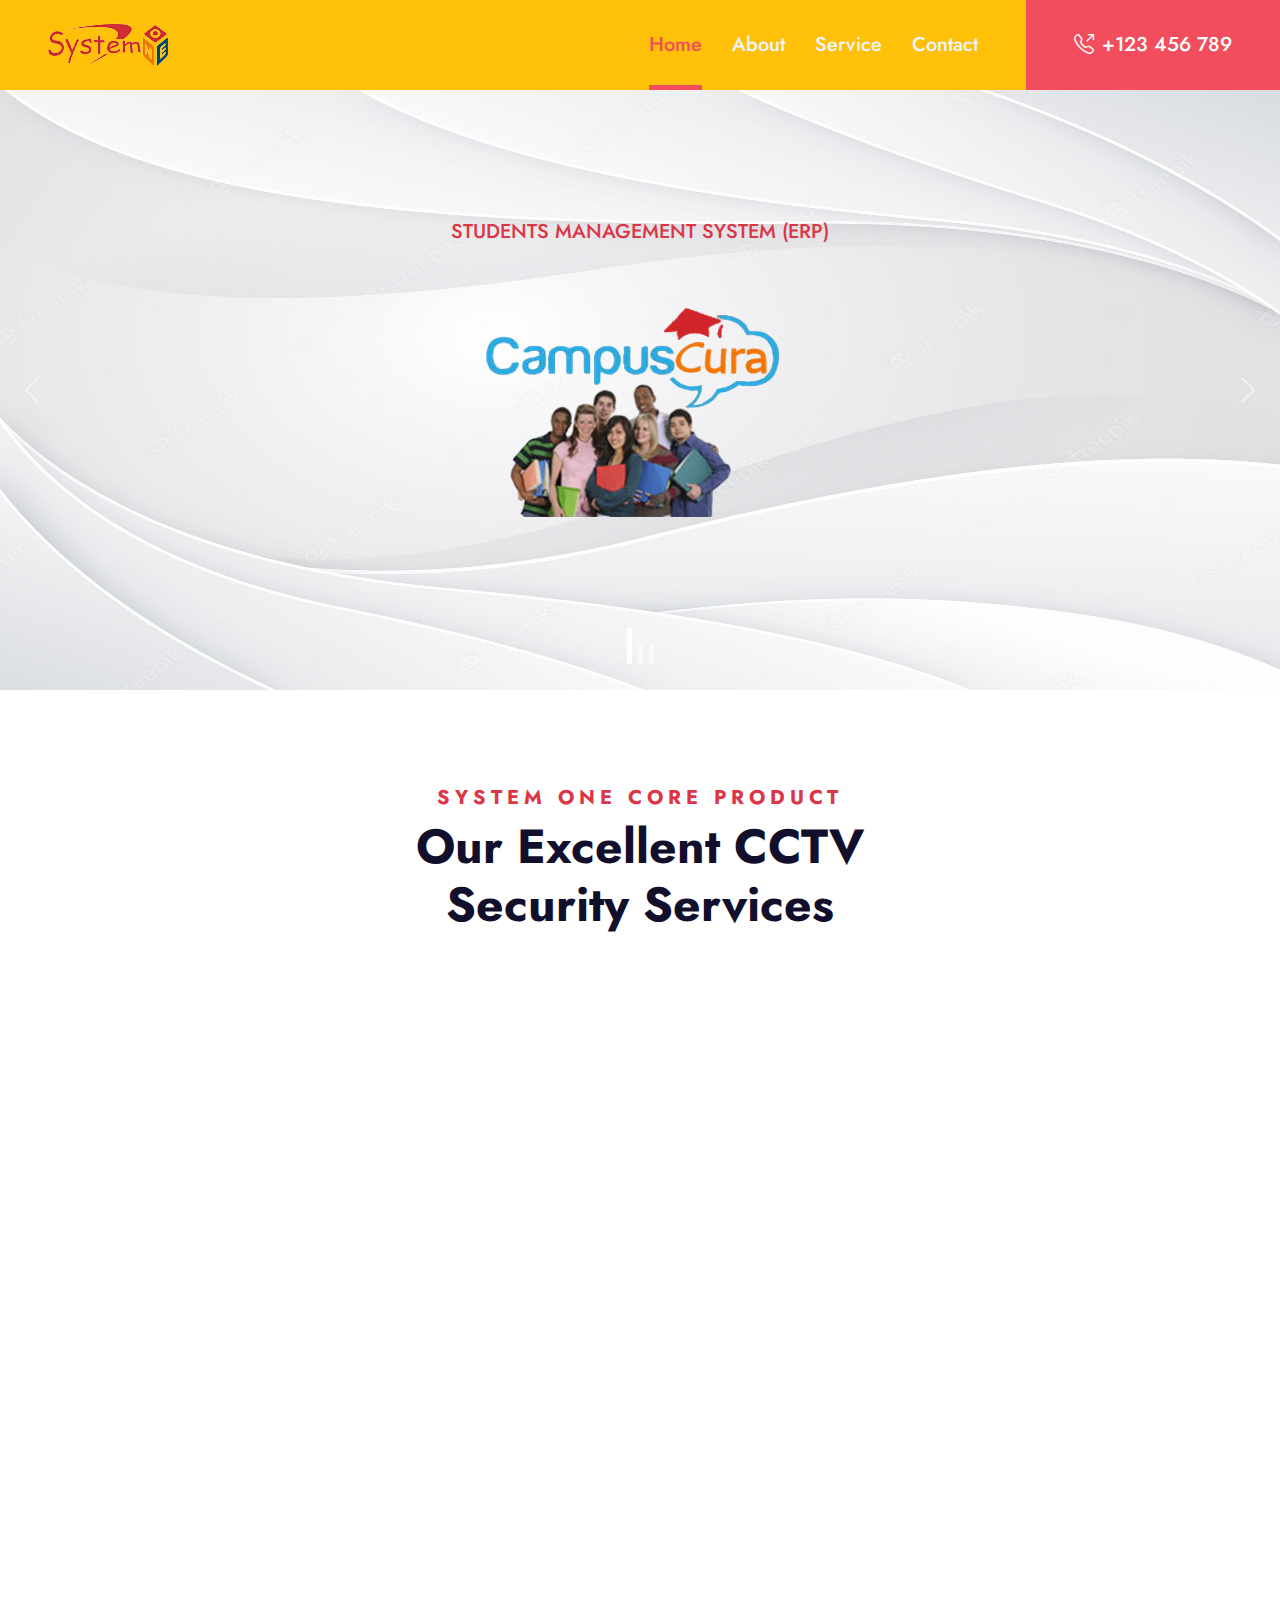
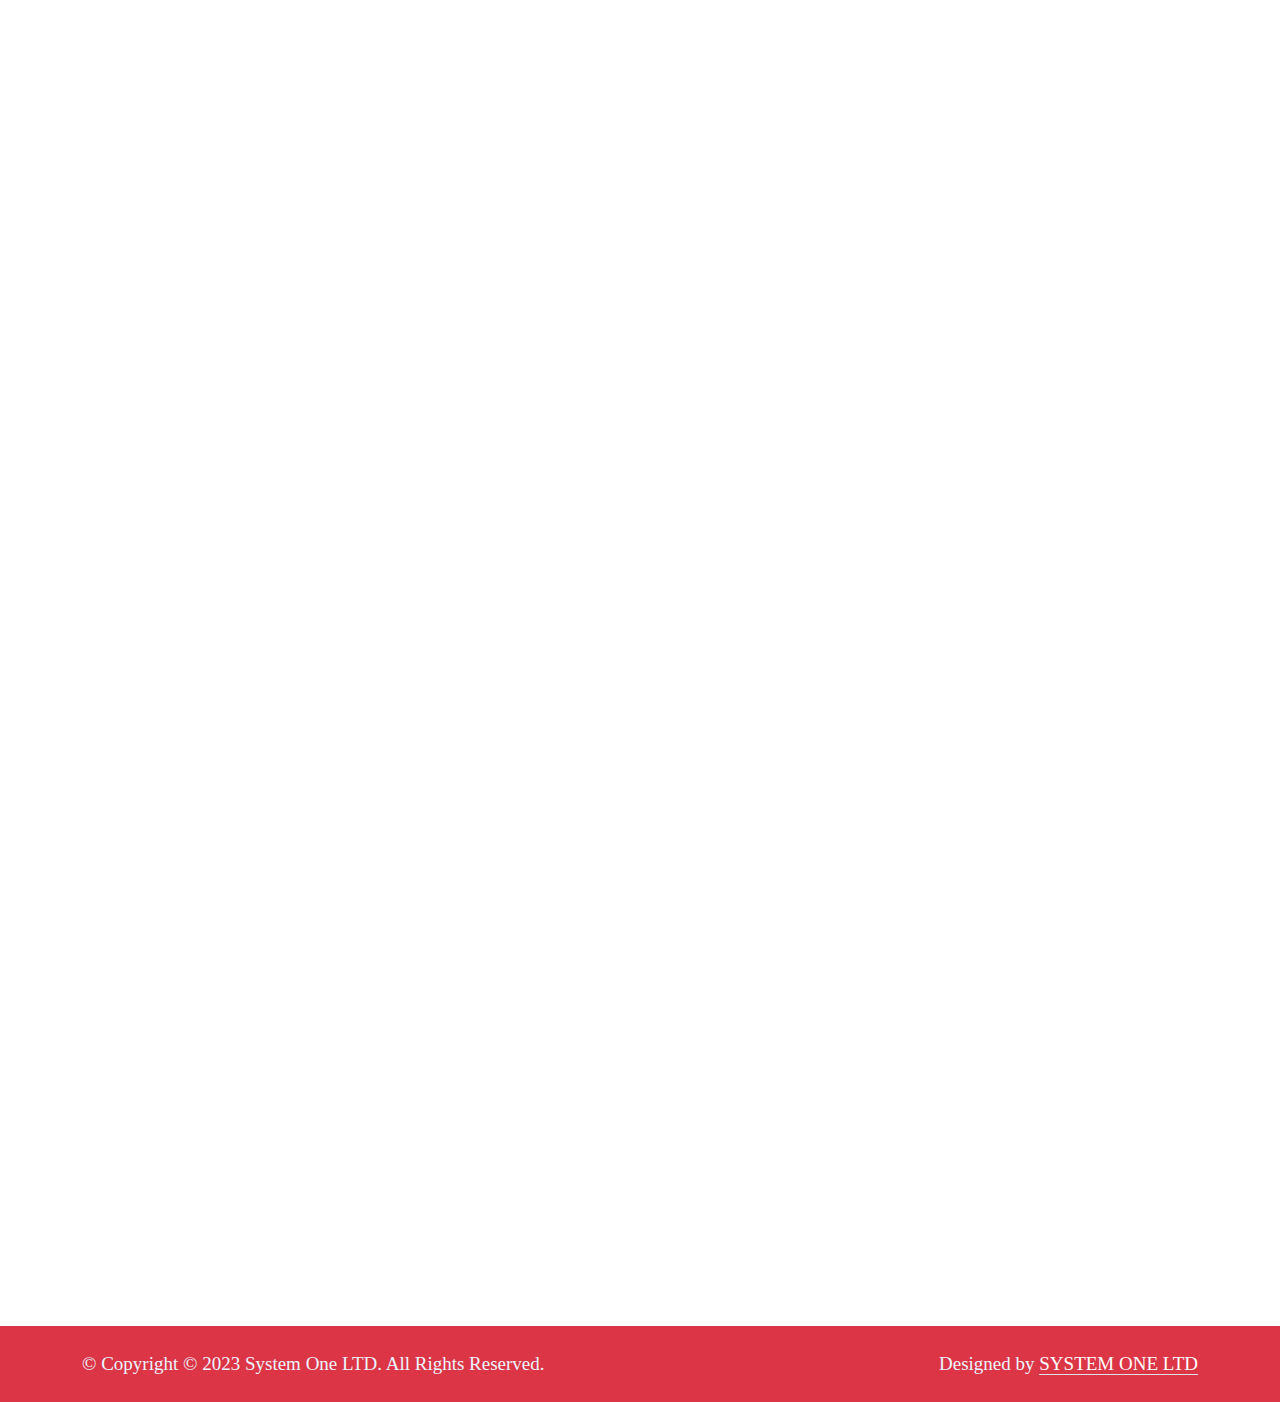
<file: index.html>
<!DOCTYPE html>
<html lang="en">

<head>
    <meta charset="utf-8">
    <title>systemoneltd</title>
    <meta content="width=device-width, initial-scale=1.0" name="viewport">
    <meta content="Free HTML Templates" name="keywords">
    <meta content="Free HTML Templates" name="description">

    <!-- Favicon -->
    <link href="img/favicon.ico" rel="icon">

    <!-- Google Web Fonts -->
    <link rel="preconnect" href="https://fonts.gstatic.com">
    <link href="https://fonts.googleapis.com/css2?family=Jost:wght@500;600;700&family=Open+Sans:wght@400;600&display=swap" rel="stylesheet">

    <!-- Icon Font Stylesheet -->
    <link href="https://cdnjs.cloudflare.com/ajax/libs/font-awesome/5.10.0/css/all.min.css" rel="stylesheet">
    <link href="https://cdn.jsdelivr.net/npm/bootstrap-icons@1.4.1/font/bootstrap-icons.css" rel="stylesheet">
    <link href="lib/flaticon/font/flaticon.css" rel="stylesheet">
    <!--animated borde-->
    <link href="https://fonts.googleapis.com/css2?family=Cinzel&display=swap" rel="stylesheet">

    <!-- Libraries Stylesheet -->
    <link href="lib/owlcarousel/assets/owl.carousel.min.css" rel="stylesheet">
    <link href="lib/animate/animate.min.css" rel="stylesheet">

    <!-- Customized Bootstrap Stylesheet -->
    <link href="css/bootstrap.min.css" rel="stylesheet">

    <!-- Template Stylesheet -->
    <link href="css/style.css" rel="stylesheet">
    <!----google font-->
    <link rel="preconnect" href="https://fonts.googleapis.com">
</head>

<body>
    <!-- Navbar Start -->
    <nav class="navbar navbar-expand-lg bg-warning navbar-light shadow-sm py-1 py-lg-0 px-3 px-lg-0">
        <a href="index.html" class="navbar-brand ms-lg-5">
            <img src="imgnew/ourlogopreview.png" alt="" class="img-fluid">
        </a>
        <button class="navbar-toggler" type="button" data-bs-toggle="collapse" data-bs-target="#navbarCollapse">
            <span class="navbar-toggler-icon"></span>
        </button>
        <div class="collapse navbar-collapse" id="navbarCollapse">
            <div class="navbar-nav ms-auto py-0">
                <a href="index.html" class="nav-item nav-link active">Home</a>
                <a href="about.html" class="nav-item nav-link">About</a>
                <a href="index.html" class="nav-item nav-link">Service</a>
               
                <a href="index.html" class="nav-item nav-link">Contact</a>
                <a href="tel:+123456789" class="nav-item nav-link nav-contact bg-secondary text-white px-5 ms-lg-5"><i class="bi bi-telephone-outbound me-2"></i>+123 456 789</a>
            </div>
        </div>
    </nav>
    <!-- Navbar End -->


    <!-- Carousel Start -->

    <div class="container-fluid p-0 mb-5">
        <div id="header-carousel" class="carousel slide carousel-fade" data-bs-ride="carousel">
            <div class="carousel-indicators">
                <button type="button" data-bs-target="#header-carousel" data-bs-slide-to="0" class="active" aria-current="true" aria-label="Slide 1"></button>
                <button type="button" data-bs-target="#header-carousel" data-bs-slide-to="1" aria-label="Slide 2"></button>
                <button type="button" data-bs-target="#header-carousel" data-bs-slide-to="2" aria-label="Slide 3"></button>
            </div>
            <div class="carousel-inner">
                <div class="carousel-item active">
                    <img class="w-100" src="imgnew/paper-style-white.jpg" width=800px, height="600" alt="Image">
                    <div class="carousel-caption d-flex flex-column align-items-center justify-content-center">
                        <div class=" p-5" style="max-width: 900px;">
                            <h5 class="text-danger pb-4  text-uppercase animated zoomIn">Students Management System (ERP)</h5>
                            <img src="imgnew/campuscuraorgn-PhotoRoom.png.png " class="img-fluid animated zoomIn">
                        </div>
                    </div>
                </div>
                <div class="carousel-item">
                    <img class="w-100" src="imgnew/lib1.jpg" width=800px, height="600" alt="Image">
                    <div class="carousel-caption d-flex flex-column align-items-center justify-content-center">
                        <div class="p-5" style="max-width: 900px;">
                            <h4>LIBRARY MANAGEMENT</h4>
                            <h5 class="display-1 text-white mb-md-4 animated zoomIn">WE GUARANTEED ULTIMATE SECURITY TO YOUR BOOKS</h5>

                        </div>
                    </div>
                </div>
                <div class="carousel-item">
                    <img class="w-100" src="imgnew/biometric-time-attendance.png" width=800px, height="600" alt="Image">
                    <div class="carousel-caption d-flex flex-column align-items-center justify-content-center">
                        <div class="p-3" style="max-width: 900px;">
                            <h5 class="text-danger text-uppercase animated bounceInDown">TIME-ATTANDANCE SYSTEM</h5>
                            <h1 class="display-0 text-danger mb-md-4 animated zoomIn">Track And Record The Checking in and Out Of The Institution</h1>

                        </div>
                    </div>
                </div>
            </div>
            <button class="carousel-control-prev" type="button" data-bs-target="#header-carousel" data-bs-slide="prev">
                <span class="carousel-control-prev-icon" aria-hidden="true"></span>
                <span class="visually-hidden">Previous</span>
            </button>
            <button class="carousel-control-next" type="button" data-bs-target="#header-carousel" data-bs-slide="next">
                <span class="carousel-control-next-icon" aria-hidden="true"></span>
                <span class="visually-hidden">Next</span>
            </button>
        </div>
    </div>
    <!-- Carousel End -->


    <!-- About Start -->

    <!-- About End -->


    <!-- system one products -->
    <div class="container-fluid py-5 wow fadeInUp" data-wow-delay="0.1s">
        <div class="container">
            <div class="text-center mx-auto mb-5" style="max-width: 600px;">
                <h5 class="text-danger fw-bold text-uppercase" style="letter-spacing: 5px;">System one Core Product</h5>
                <h1 class="display-5 mb-0">Our Excellent CCTV Security Services</h1>
            </div>
            <div class="row g-5">
                <div class="col-lg-4 col-md-6 wow zoomIn" data-wow-delay="0.3s">
                    <div class="service-item bg-light w-100 ">
                        <div class="position-relative text-center text-danger p-0">
                            <img class="img-fluid rounded-top w-100" src="imgnew/products/product5.jpg ">
                            <h5 class=" text-danger m-3">CAMPUS ACCESS CONTROL SYSTEM</h5>
                            <p>Access control systems facilitates automated approval for authorized personnel entering the Institution without the need for a security officer.</p>
                            <a href="">Read More<i class="bi bi-arrow-right ms-2"></i></a>
                        </div>
                    </div>
                </div>
                <div class="col-lg-4 col-md-6 wow zoomIn" data-wow-delay="0.6s">
                    <div class="service-item bg-light w-100 ">
                        <div class="position-relative text-center text-danger p-0">
                            <img class="img-fluid rounded-top w-100" src="imgnew/products/library.jpg">
                            <h5 class=" text-danger m-3">LIBRARY RADER</h5>
                            <p>Library Rader combines security with more efficient tracking of materials throuht the library,including easier and faster charge and discharge inventoring and material handling</p>
                            <a href="">Read More<i class="bi bi-arrow-right ms-2"></i></a>
                        </div>
                    </div>
                </div>
                <div class="col-lg-4 col-md-6 wow zoomIn" data-wow-delay="0.6s">
                    <div class="service-item bg-light w-100 h-100">
                        <div class="position-relative text-center text-danger p-0">
                            <img class="img-fluid rounded-top w-100" src="imgnew/products/realtimeatt.png" class="mb-0">
                            <h5 class=" text-danger m-3">LIBRARY RADER</h5>
                            <p>Library Rader combines security with more efficient tracking of materials throuht the library,including easier and faster charge and discharge inventoring and material handling</p>
                            <a href="">Read More<i class="bi bi-arrow-right ms-2"></i></a>
                        </div>
                    </div>
                </div>

            </div>
        </div>
    </div>
    <!-- system one products End -->

    <!-- campany overview -->
    <div class="container-fluid bg-offer my-5 py-3 wow zoomIn" data-wow-delay="0.1s">
        <div class="container py-3">
            <div class="row gx-5 justify-content-center">
                <div class="col-lg-7 text-center">
                    <div class="text-center mx-auto mb-4" style="max-width: 600px;">
                        <h4 class="display-5 text-white">SYSTEM ONE CAMPANY OVERVIEW</h4>
                    </div>
                    <p class="text-light mb-4">Our strategic business model is a combination of onshore and offshore software development to deliver best in-class services to our clients.</p>
                    <a href="" class="btn btn-secondary py-md-2 px-md-5">Read More</a>
                </div>
            </div>
        </div>
    </div>
    <!-- campany overview  End -->


    <!-- Team Start -->

    <!-- Team End -->


    <!-- SYSTEM ONE SERVICES -->
    <div class="container-fluid py-5 wow fadeInUp" data-wow-delay="0.1s">
        <div class="container">
            <div class="text-center mx-auto mb-5" style="max-width: 600px;">
                <h1 class="display-5 text-primary text-uppercase" style="letter-spacing: 5px;">SYSTEM ONE SERVICES</h1>
                <h5 class="text-secondary mb-0">Some Of Our Services</h5>
            </div>
            <div class="owl-carousel testimonial-carousel">
                <div class="text-center pt-5">
                    <img class="img-fluid w-100 mx-auto" src="imgnew/services/cloud_network.jpg">
                    <div class="testimonial-text bg-white rounded p-4 mt-n5 ">
                        <p class="mt-5 ">Cloud Computing</p>
                    </div>
                </div>
                <div class="text-center pt-5">
                    <img class="img-fluid  mx-auto" src="imgnew/services/Switch-cables.jpg" width="627px" height="288px">
                    <div class="testimonial-text bg-white rounded p-4 mt-n5 ">
                        <p class="mt-5 ">Cabling & Networking</p>
                    </div>
                </div>
                <div class="text-center pt-5">
                    <img class="img-fluid  mx-auto" src="imgnew/services/global-network-connectiworld-map-point-removebg-preview.png">
                    <div class="testimonial-text bg-white rounded p-4 mt-n5 ">
                        <p class="mt-5 ">Global Services</p>
                    </div>
                </div>
                <div class="text-center pt-5">
                    <img class="img-fluid  mx-auto" src="imgnew/services/service4.jpg" width="627px" height="288px">
                    <div class="testimonial-text bg-white rounded p-4 mt-n5 ">
                        <p class="mt-5 ">Cloud Computing</p>
                    </div>
                </div>
            </div>
        </div>
    </div>
    <!-- SYSTEM ONE SERVICES -->


    <!-- Blog Start -->

    <!-- Blog End -->


    <!-- Footer Start -->
    <div class="container-fluid bg-success text-light mt-5 py-5 wow fadeInUp " data-wow-delay="0.1s ">
        <div class="container text-center pt-5 ">
            <h3 class="text-light mb-4 ">Follow Us</h3>
            <div class="d-flex align-items-center justify-content-center ">
                <a class="btn btn-lg btn-danger btn-lg-square rounded me-2 " href="https://twitter.com/system0ne " target="_blank "><i class="fab fa-twitter fw-normal "></i></a>
                <a class="btn btn-lg btn-danger btn-lg-square rounded me-2 " href="https://www.facebook.com/systemoneltd/ " target="_blank "><i class="fab fa-facebook-f fw-normal "></i></a>
                <a class="btn btn-lg btn-danger btn-lg-square rounded me-2 " href="http://www.youtube.com " target="_blank "><i class="fab fa-youtube fw-normal "></i></a>
                <a class="btn btn-lg btn-danger btn-lg-square rounded " href="https://www.instagram.com/libraryrfid/ " target="_blank "><i class="fab fa-instagram fw-normal "></i></a>
            </div>
        </div>
    </div>
    <div class="container-fluid bg-primary bg-danger text-light py-4 ">
        <div class="container ">
            <div class="row g-5 ">
                <div class="col-md-6 text-center text-md-start ">
                    <p class="mb-md-0">&copy;
                        <a class="text-white border-bottom " href="# "></a>Copyright © 2023 System One LTD. All Rights Reserved.</p>
                </div>
                <div class="col-md-6 text-center text-md-end ">
                    <p class="mb-0 ">Designed by <a class="text-white border-bottom " href="index.html ">SYSTEM ONE LTD</a></p>
                </div>
            </div>
        </div>
    </div>
    <!-- Footer End -->


    <!-- Back to Top -->
    <a href="# " class="btn btn-lg btn-secondary btn-lg-square rounded back-to-top "><i class="bi bi-arrow-up "></i></a>


    <!-- JavaScript Libraries -->
    <script src="https://code.jquery.com/jquery-3.4.1.min.js "></script>
    <script src="https://cdn.jsdelivr.net/npm/bootstrap@5.0.0/dist/js/bootstrap.bundle.min.js "></script>
    <script src="lib/wow/wow.min.js "></script>
    <script src="lib/easing/easing.min.js "></script>
    <script src="lib/waypoints/waypoints.min.js "></script>
    <script src="lib/owlcarousel/owl.carousel.min.js "></script>

    <!-- Template Javascript -->
    <script src="js/main.js "></script>
</body>

</html>
</file>
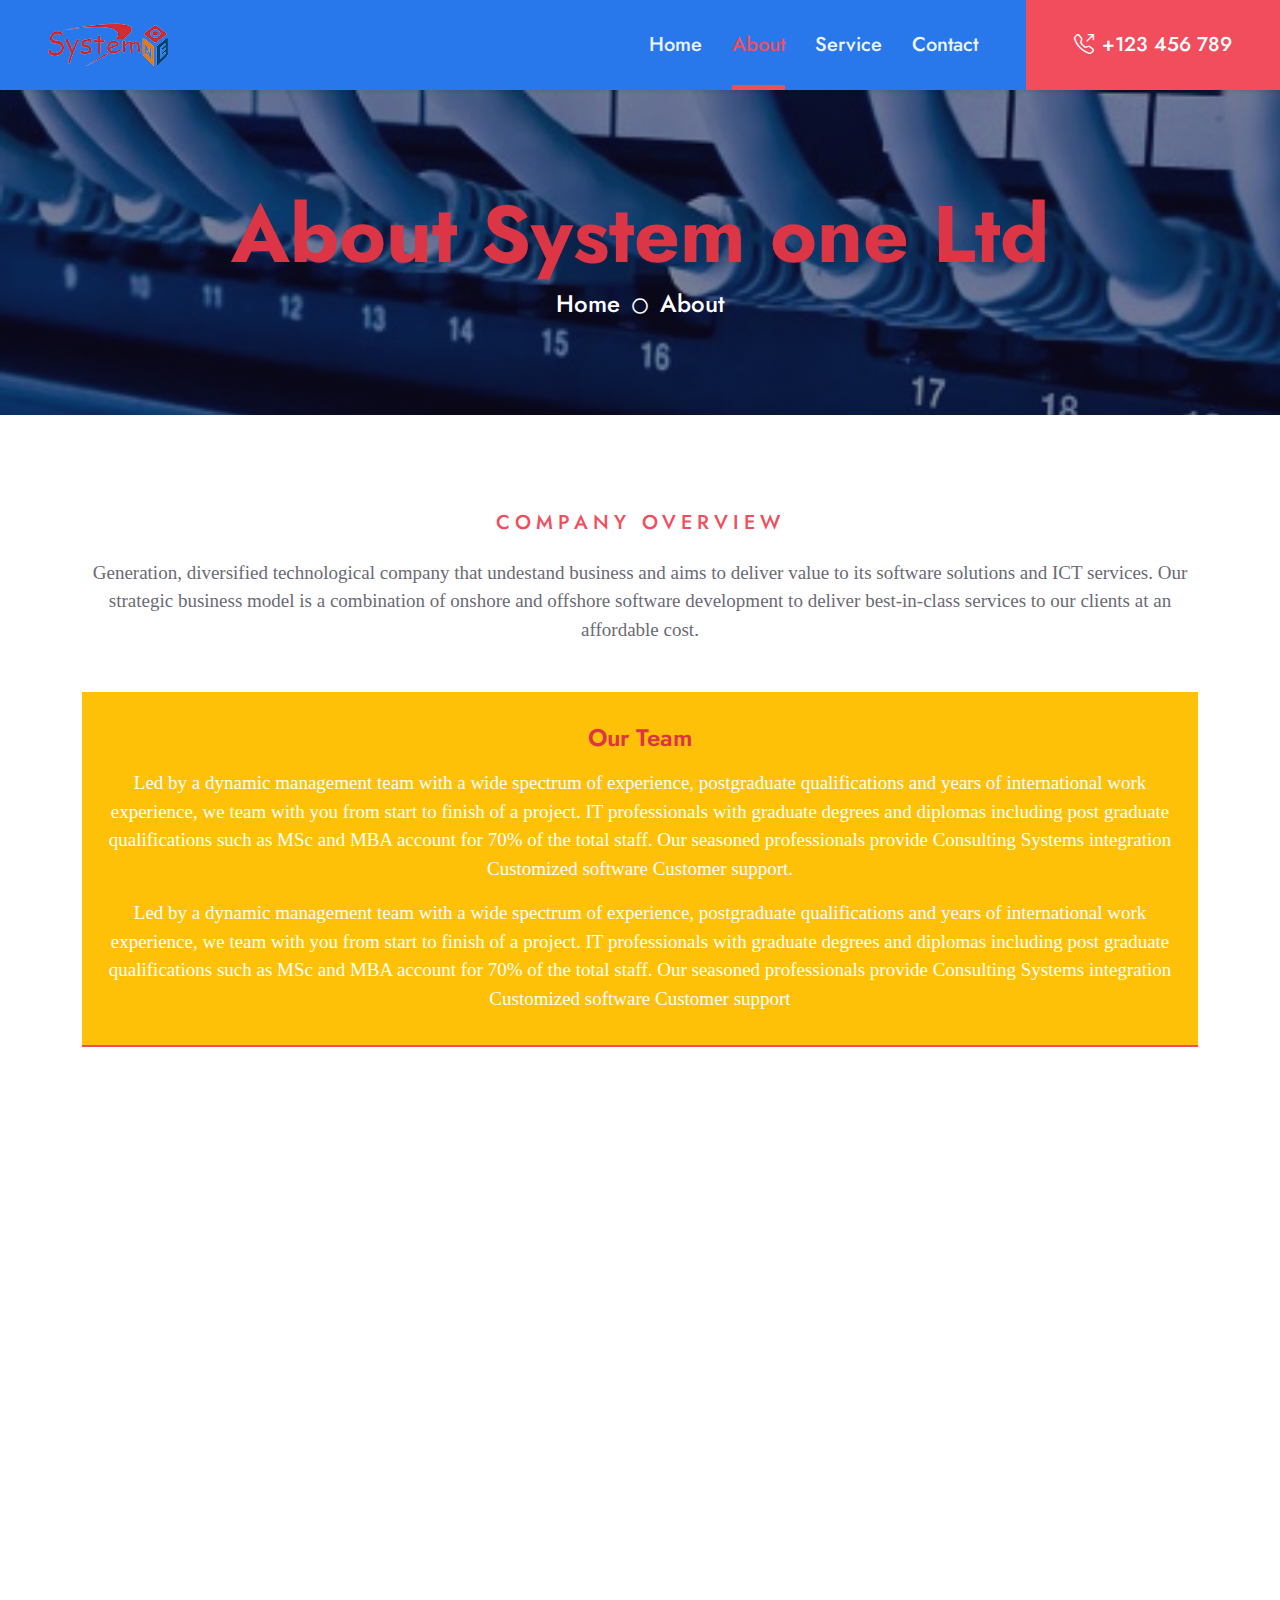
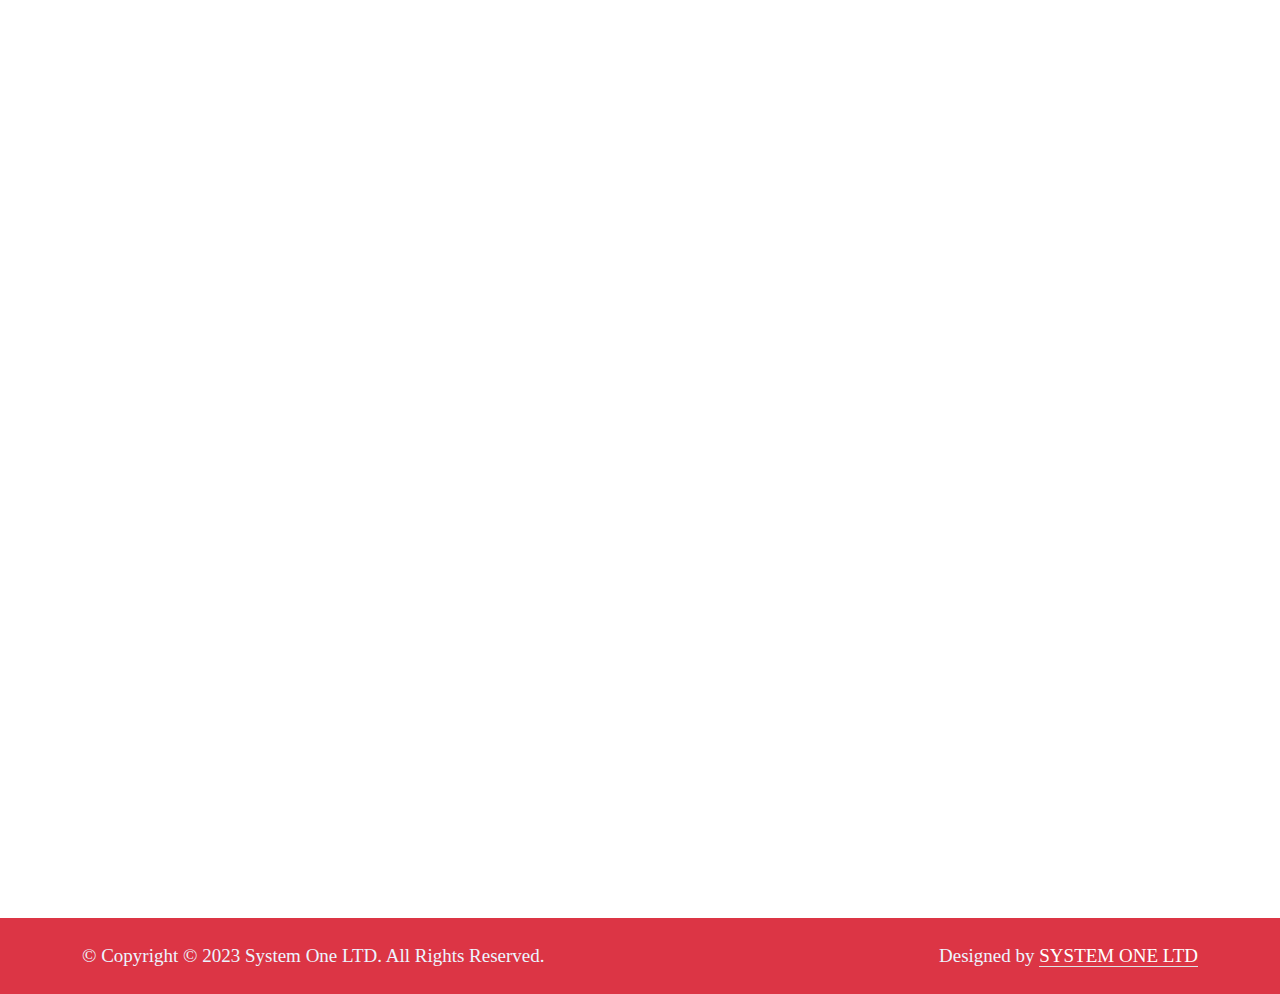
<file: about.html>
<!DOCTYPE html>
<html lang="en">

<head>
    <meta charset="utf-8">
    <title>systemoneltd</title>
    <meta content="width=device-width, initial-scale=1.0" name="viewport">
    <meta content="Free HTML Templates" name="keywords">
    <meta content="Free HTML Templates" name="description">

    <!-- Favicon -->
    <link href="img/favicon.ico" rel="icon">

    <!-- Google Web Fonts -->
    <link rel="preconnect" href="https://fonts.gstatic.com">
    <link href="https://fonts.googleapis.com/css2?family=Jost:wght@500;600;700&family=Open+Sans:wght@400;600&display=swap" rel="stylesheet">

    <!-- Icon Font Stylesheet -->
    <link href="https://cdnjs.cloudflare.com/ajax/libs/font-awesome/5.10.0/css/all.min.css" rel="stylesheet">
    <link href="https://cdn.jsdelivr.net/npm/bootstrap-icons@1.4.1/font/bootstrap-icons.css" rel="stylesheet">
    <link href="lib/flaticon/font/flaticon.css" rel="stylesheet">

    <!-- Libraries Stylesheet -->
    <link href="lib/owlcarousel/assets/owl.carousel.min.css" rel="stylesheet">
    <link href="lib/animate/animate.min.css" rel="stylesheet">

    <!-- Customized Bootstrap Stylesheet -->
    <link href="css/bootstrap.min.css" rel="stylesheet">

    <!-- Template Stylesheet -->
    <link href="css/style.css" rel="stylesheet">
</head>

<body>
    <!-- Navbar Start -->
    <nav class="navbar navbar-expand-lg bg-primary navbar-light shadow-sm py-3 py-lg-0 px-3 px-lg-0">
        <a href="index.html" class="navbar-brand ms-lg-5">
            <img src="imgnew/ourlogopreview.png" alt="" class="img-fluid">
        </a>
        <button class="navbar-toggler" type="button" data-bs-toggle="collapse" data-bs-target="#navbarCollapse">
            <span class="navbar-toggler-icon"></span>
        </button>
        <div class="collapse navbar-collapse" id="navbarCollapse">
            <div class="navbar-nav ms-auto py-0">
                <a href="index.html" class="nav-item nav-link">Home</a>
                <a href="about.html" class="nav-item nav-link active">About</a>
                <a href="service.html" class="nav-item nav-link">Service</a>
                <a href="contact.html" class="nav-item nav-link">Contact</a>
                <a href="tel:+123456789" class="nav-item nav-link nav-contact bg-secondary text-white px-5 ms-lg-5"><i class="bi bi-telephone-outbound me-2"></i>+123 456 789</a>
            </div>
        </div>
    </nav>
    <!-- Navbar End -->


    <!-- Hero Start -->
    <div class="container-fluid bg-primary p-5 hero-header mb-5">
        <div class="row py-5">
            <div class="col-12 text-center">
                <h1 class="display-1 text-danger animated zoomIn">About System one Ltd</h1>
                <a href="" class="h4 text-white">Home</a>
                <i class="far fa-circle text-white px-2"></i>
                <a href="" class="h4 text-white">About</a>
            </div>
        </div>
    </div>
    <!-- Hero End -->


    <!-- About Start -->
    <div class="container-fluid text-center py-5 wow fadeInUp" data-wow-delay="0.1s">
        <div class="container">
            <div class="row gx-5">
                <div class="col-md">
                    <div class="mb-4">
                        <h5 class="text-secondary text-uppercase" style="letter-spacing: 5px;">Company Overview</h5>
                    </div>
                    <p class="mb-5">Generation, diversified technological company that undestand business and aims to deliver value to its software solutions and ICT services. Our strategic business model is a combination of onshore and offshore software development
                        to deliver best-in-class services to our clients at an affordable cost.</p>
                    <div class="row g-3">
                        <div class="col-md wow zoomIn" data-wow-delay="0.6s">
                            <div class="bg-warning text-white d-flex flex-column justify-content-center text-center border-bottom border-2 border-secondary  p-3">
                                <h4 class="text-danger m-3 ">Our Team</h4>
                                <p class="text-white ">Led by a dynamic management team with a wide spectrum of experience, postgraduate qualifications and years of international work experience, we team with you from start to finish of a project. IT professionals with graduate
                                    degrees and diplomas including post graduate qualifications such as MSc and MBA account for 70% of the total staff. Our seasoned professionals provide Consulting Systems integration Customized software Customer support.</p>
                                <p>Led by a dynamic management team with a wide spectrum of experience, postgraduate qualifications and years of international work experience, we team with you from start to finish of a project. IT professionals with graduate
                                    degrees and diplomas including post graduate qualifications such as MSc and MBA account for 70% of the total staff. Our seasoned professionals provide Consulting Systems integration Customized software Customer support</p>
                            </div>
                        </div>
                    </div>
                </div>
            </div>
        </div>
    </div>
    <!-- About End -->


    <!-- Team Start -->
    <div class="container-fluid py-5 wow fadeInUp " data-wow-delay="0.1s ">
        <div class="container ">
            <div class="text-center mx-auto mb-5 " style="max-width: 800px; ">
                <h5 class="text-danger fw-bold text-uppercase " style="letter-spacing: 5px; ">Meet Our Team</h5>
                <p class=" mb-0 ">Our project responsibilities include site-planning, configuring and installing equipment, cabling and networking, providing data/internet communication. A fully equipped electronic workshop staffed by qualified and factory trained technical
                    personnel, facilitates trouble-shooting, repair and modifications</p>
            </div>
            <div class="row g-5 ">
                <div class="col-lg-4 col-md-6 wow zoomIn " data-wow-delay="0.3s ">
                    <div class="team-item bg-light w-100 ">
                        <div class="position-relative text-center text-danger p-0 ">
                            <img class="img-fluid " src="imgnew/team/one.png ">
                            <h5 class=" text-danger pb-3 m-3 ">Operation Team</h5>
                        </div>
                    </div>
                </div>
                <div class="col-lg-4 col-md-6 wow zoomIn " data-wow-delay="0.6s ">
                    <div class="team-item bg-light w-100 " data-wow-delay="0.6s ">
                        <div class="position-relative text-center text-danger p-0 ">
                            <img class="img-fluid " src="imgnew/team/one.png ">
                            <h5 class=" text-danger pb-3 m-3 ">System Implementation Team</h5>
                        </div>
                    </div>
                </div>
                <div class="col-lg-4 col-md-6 wow zoomIn " data-wow-delay="0.6s ">
                    <div class="team-item w-100 ">
                        <div class="position-relative text-center text-danger p-0 ">
                            <img class="img-fluid " src="imgnew/team/one.png ">
                            <h5 class=" text-danger pb-3 m-3 ">Development Team</h5>
                        </div>
                    </div>
                </div>

            </div>
        </div>
    </div>
    <!-- Team End -->


    <!-- Footer Start -->
    <div class="container-fluid bg-dark text-light mt-3 py-2 wow fadeInUp " data-wow-delay="0.1s ">
        <div class="container pt-3 ">
            <div class="row g-5 ">
                <div class="col-md text-center ">
                    <div class="d-flex flex-column justify-content-start ">
                        <h2 class="text-light "> OUR VISION</h2>
                        <h4 class="text-light ">To be the Most Reliable, Affordable and Efficient ICT Solution Provider in the World</h4>
                        <h2 class="text-light mb-0 "> OUR CORE VALUES</h2>
                        <h4 class="text-light mb-0 ">For the successful accomplishment of our mission we adhere to a set of values that we promise to live up to, independent of our business objectives.That Includes:-</h4>
                        <p class=" page-fooer">Customer Satisfaction
                            <br>Responsive<br> Integrity & Honesty<br> Quality
                            <br> Exceeding Expectations<br> Results Oriented & Respect</p>
                        <h2 class="text-light "> OUR MISSION</h2>
                        <h4 class="text-light ">To provide the most effective, efficient and satisfactory pay on usage ICT Solution to the businesses around the World</h4>
                        <h2 class="text-light "> OUR MAIN GOAL</h2>
                        <p>Increase System Uptime & productivity</p>
                        <p>Decrease Cost</p>
                        <p>Enhance user satisfaction(mmobiliy)</p>
                        <p>Problem Resolution Service Level Agreement.</p>
                    </div>
                </div>
                <div class="container-fluid text-light mt-3 py-2 wow fadeInUp " data-wow-delay="0.1s ">
                    <div class="container text-center pt-5 ">
                        <h3 class="text-light mb-4 ">Follow Us</h3>
                        <div class="d-flex align-items-center justify-content-center ">
                            <a class="btn btn-lg btn-danger btn-lg-square rounded me-2 " href="https://twitter.com/system0ne " target="_blank "><i class="fab fa-twitter fw-normal "></i></a>
                            <a class="btn btn-lg btn-danger btn-lg-square rounded me-2 " href="https://www.facebook.com/systemoneltd/ " target="_blank "><i class="fab fa-facebook-f fw-normal "></i></a>
                            <a class="btn btn-lg btn-danger btn-lg-square rounded me-2 " href="http://www.youtube.com " target="_blank "><i class="fab fa-youtube fw-normal "></i></a>
                            <a class="btn btn-lg btn-danger btn-lg-square rounded " href="https://www.instagram.com/libraryrfid/ " target="_blank "><i class="fab fa-instagram fw-normal "></i></a>
                        </div>
                    </div>
                </div>

            </div>
        </div>
    </div>
    <div class="container-fluid bg-primary bg-danger text-light py-4 ">
        <div class="container ">
            <div class="row g-5 ">
                <div class="col-md-6 text-center text-md-start ">
                    <p class="mb-md-0 ">&copy;
                        <a class="text-white border-bottom " href="# "></a>Copyright © 2023 System One LTD. All Rights Reserved.</p>
                </div>
                <div class="col-md-6 text-center text-md-end ">
                    <p class="mb-0 ">Designed by <a class="text-white border-bottom " href="index.html ">SYSTEM ONE LTD</a></p>
                </div>
            </div>
        </div>
    </div>
    <!-- Footer End -->


    <!-- Back to Top -->
    <a href="# " class="btn btn-lg btn-secondary btn-lg-square rounded back-to-top "><i class="bi bi-arrow-up "></i></a>


    <!-- JavaScript Libraries -->
    <script src="https://code.jquery.com/jquery-3.4.1.min.js "></script>
    <script src="https://cdn.jsdelivr.net/npm/bootstrap@5.0.0/dist/js/bootstrap.bundle.min.js "></script>
    <script src="lib/wow/wow.min.js "></script>
    <script src="lib/easing/easing.min.js "></script>
    <script src="lib/waypoints/waypoints.min.js "></script>
    <script src="lib/owlcarousel/owl.carousel.min.js "></script>

    <!-- Template Javascript -->
    <script src="js/main.js "></script>
</body>

</html>
</file>
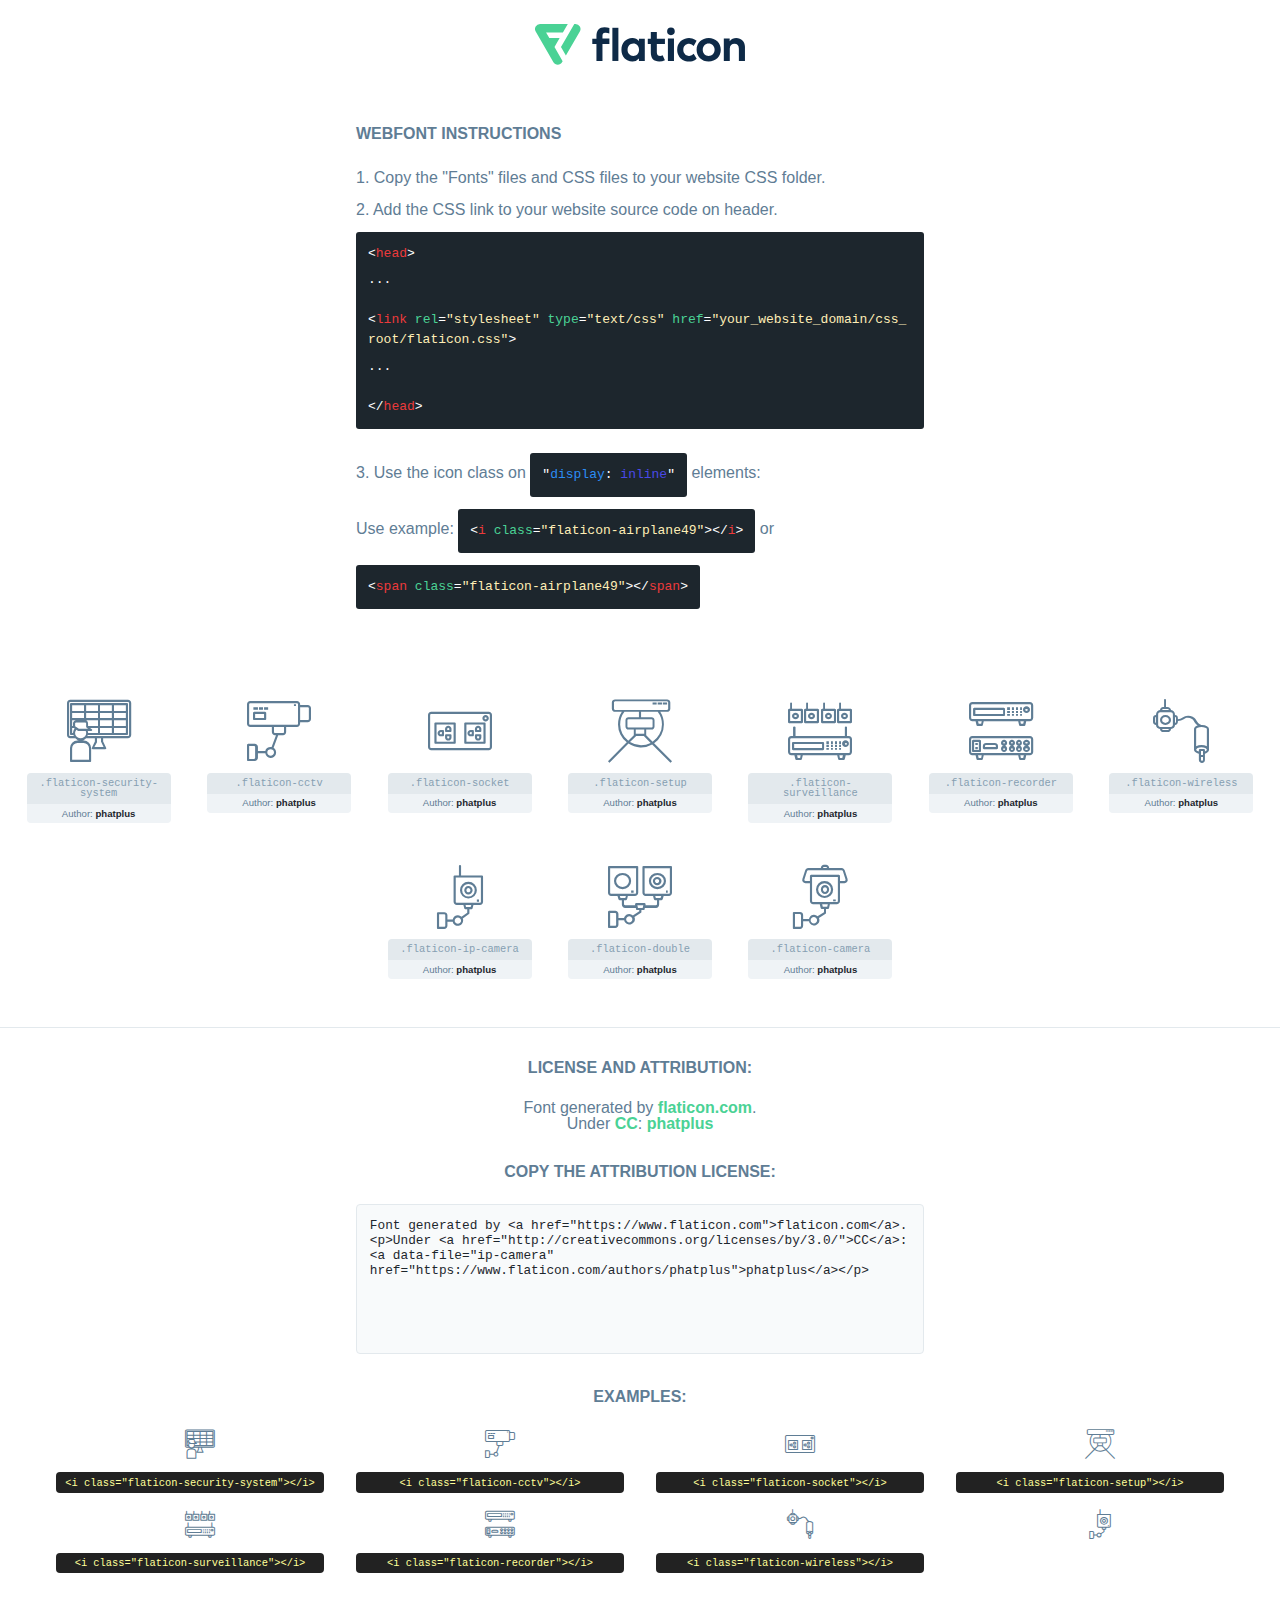
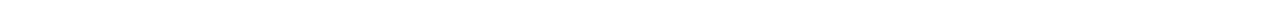
<file: lib/flaticon/font/flaticon.html>
<!DOCTYPE html>
<html lang="en">
<head>
    <title>Flaticon Webfont</title>
    <link rel="stylesheet" type="text/css" href="flaticon.css"/>
    <meta charset="UTF-8">
    <style>
        html, body, div, span, applet, object, iframe,
        h1, h2, h3, h4, h5, h6, p, blockquote, pre,
        a, abbr, acronym, address, big, cite, code,
        del, dfn, em, img, ins, kbd, q, s, samp,
        small, strike, strong, sub, sup, tt, var,
        b, u, i, center,
        dl, dt, dd, ol, ul, li,
        fieldset, form, label, legend,
        table, caption, tbody, tfoot, thead, tr, th, td,
        article, aside, canvas, details, embed,
        figure, figcaption, footer, header, hgroup,
        menu, nav, output, ruby, section, summary,
        time, mark, audio, video {
            margin: 0;
            padding: 0;
            border: 0;
            font-size: 100%;
            font: inherit;
            vertical-align: baseline;
        }

        /* HTML5 display-role reset for older browsers */
        article, aside, details, figcaption, figure,
        footer, header, hgroup, menu, nav, section {
            display: block;
        }

        body {
            line-height: 1;
        }

        ol, ul {
            list-style: none;
        }

        blockquote, q {
            quotes: none;
        }

        blockquote:before, blockquote:after,
        q:before, q:after {
            content: '';
            content: none;
        }

        table {
            border-collapse: collapse;
            border-spacing: 0;
        }

        body {
            font-family: Helvetica, Arial, sans-serif;
            font-size: 16px;
            color: #5f7d95;
        }

        a {
            color: #4AD295;
            font-weight: bold;
            text-decoration: none;
        }

        * {
            -moz-box-sizing: border-box;
            -webkit-box-sizing: border-box;
            box-sizing: border-box;
            margin: 0;
            padding: 0;
        }

        [class^="flaticon-"]:before, [class*=" flaticon-"]:before, [class^="flaticon-"]:after, [class*=" flaticon-"]:after {
            font-family: Flaticon;
            font-size: 30px;
            font-style: normal;
            margin-left: 20px;
            color: #333;
        }

        .wrapper {
            max-width: 600px;
            margin: auto;
            padding: 0 1em;
        }

        .title {
            margin-bottom: 24px;
            text-transform: uppercase;
            font-weight: bold;
        }

        header {
            text-align: center;
            padding: 24px;
        }

        header .logo {
            width: 210px;
            height: auto;
            border: none;
            display: inline-block;
        }

        header strong {
            font-size: 28px;
            font-weight: 500;
            vertical-align: middle;
        }

        .demo {
            margin: 2em auto;
            line-height: 1.25em;
        }

        .demo ul li {
            margin-bottom: 12px;
        }

        .demo ul li code {
            background-color: #1D262D;
            border-radius: 3px;
            padding: 12px;
            display: inline-block;
            color: #fff;
            font-family: Consolas, Monaco, Lucida Console, Liberation Mono, DejaVu Sans Mono, Bitstream Vera Sans Mono, Courier New, monospace;
            font-weight: lighter;
            margin-top: 12px;
            font-size: 13px;
            word-break: break-all;
        }

        .demo ul li code .red {
            color: #EC3A3B;
        }

        .demo ul li code .green {
            color: #4AD295;
        }

        .demo ul li code .yellow {
            color: #FFEEB6;
        }

        .demo ul li code .blue {
            color: #2C8CF4;
        }

        .demo ul li code .purple {
            color: #4949E7;
        }

        .demo ul li code .dots {
            margin-top: 0.5em;
            display: block;
        }

        #glyphs {
            border-bottom: 1px solid #E3E9ED;
            padding: 2em 0;
            text-align: center;
        }

        .glyph {
            display: inline-block;
            width: 9em;
            margin: 1em;
            text-align: center;
            vertical-align: top;
            background: #FFF;
        }

        .glyph .flaticon {
            padding: 10px;
            display: block;
            font-family: "Flaticon";
            font-size: 64px;
            line-height: 1;
        }

        .glyph .flaticon:before {
            font-size: 64px;
            color: #5f7d95;
            margin-left: 0;
        }

        .class-name {
            font-size: 0.65em;
            background-color: #E3E9ED;
            color: #869FB2;
            border-radius: 4px 4px 0 0;
            padding: 0.5em;
            font-family: Consolas, Monaco, Lucida Console, Liberation Mono, DejaVu Sans Mono, Bitstream Vera Sans Mono, Courier New, monospace;
        }

        .author-name {
            font-size: 0.6em;
            background-color: #EFF3F6;
            border-top: 0;
            border-radius: 0 0 4px 4px;
            padding: 0.5em;
        }

        .author-name a {
            color: #1D262D;
        }

        .class-name:last-child {
            font-size: 10px;
            color: #888;
        }

        .class-name:last-child a {
            font-size: 10px;
            color: #555;
        }

        .glyph > input {
            display: block;
            width: 100px;
            margin: 5px auto;
            text-align: center;
            font-size: 12px;
            cursor: text;
        }

        .glyph > input.icon-input {
            font-family: "Flaticon";
            font-size: 16px;
            margin-bottom: 10px;
        }

        .attribution .title {
            margin-top: 2em;
        }

        .attribution textarea {
            background-color: #F8FAFB;
            color: #1D262D;
            padding: 1em;
            border: none;
            box-shadow: none;
            border: 1px solid #E3E9ED;
            border-radius: 4px;
            resize: none;
            width: 100%;
            height: 150px;
            font-size: 0.8em;
            font-family: Consolas, Monaco, Lucida Console, Liberation Mono, DejaVu Sans Mono, Bitstream Vera Sans Mono, Courier New, monospace;
            -webkit-appearance: none;
        }

        .attribution textarea:hover {
            border-color: #CFD9E0;
        }

        .attribution textarea:focus {
            border-color: #4AD295;
        }

        .iconsuse {
            margin: 2em auto;
            text-align: center;
            max-width: 1200px;
        }

        .iconsuse:after {
            content: '';
            display: table;
            clear: both;
        }

        .iconsuse .image {
            float: left;
            width: 25%;
            padding: 0 1em;
        }

        .iconsuse .image p {
            margin-bottom: 1em;
        }

        .iconsuse .image span {
            display: block;
            font-size: 0.65em;
            background-color: #222;
            color: #fff;
            border-radius: 4px;
            padding: 0.5em;
            color: #FFFF99;
            margin-top: 1em;
            font-family: Consolas, Monaco, Lucida Console, Liberation Mono, DejaVu Sans Mono, Bitstream Vera Sans Mono, Courier New, monospace;
        }

        .flaticon:before {
            color: #5f7d95;
        }

        #footer {
            text-align: center;
            background-color: #1D262D;
            color: #869FB2;
            padding: 12px;
            font-size: 14px;
        }

        #footer a {
            font-weight: normal;
        }

        @media (max-width: 960px) {
            .iconsuse .image {
                width: 50%;
            }
        }

        .preview {
            width: 100px;
            display: inline-block;
            margin: 10px;
        }

        .preview .inner {
            display: inline-block;
            width: 100%;
            text-align: center;
            background: #f5f5f5;
            -webkit-border-radius: 3px 3px 0 0;
            -moz-border-radius: 3px 3px 0 0;
            border-radius: 3px 3px 0 0;
        }

        .preview .inner  {
            line-height: 85px;
            font-size: 40px;
            color: #333;
        }

        .label {
            display: inline-block;
            width: 100%;
            box-sizing: border-box;
            padding: 5px;
            font-size: 10px;
            font-family: Monaco, monospace;
            color: #666;
            white-space: nowrap;
            overflow: hidden;
            text-overflow: ellipsis;
            background: #ddd;
            -webkit-border-radius: 0 0 3px 3px;
            -moz-border-radius: 0 0 3px 3px;
            border-radius: 0 0 3px 3px;
            color: #666;
        }
    </style>
</head>
<body>
    <header>
        <a href="https://www.flaticon.com/" target="_blank" class="logo">
            <svg xmlns="http://www.w3.org/2000/svg" viewBox="0 0 394.3 76.5">
                <path d="M156.6,69.4H145.3V7.1h11.3Z" style="fill:#0e2a47"/>
                <path d="M206.2,69.4h-11V64.8a15.4,15.4,0,0,1-12.6,5.7c-11.6,0-20.3-9.5-20.3-22.1s8.8-22.1,20.3-22.1a15.4,15.4,0,0,1,12.6,5.8V27.5h11Zm-32.4-21c0,6.4,4.2,11.6,10.8,11.6s10.8-4.9,10.8-11.6-4.4-11.6-10.8-11.6S173.9,42,173.9,48.4Z"
                      style="fill:#0e2a47"/>
                <path d="M262.5,13.7a7.2,7.2,0,0,1-14.4,0,7.2,7.2,0,1,1,14.4,0ZM261,69.4H249.6v-42H261Z"
                      style="fill:#0e2a47"/>
                <path id="_Trazado_" data-name="&lt;Trazado&gt;"
                      d="M139.6,17.8a16.6,16.6,0,0,0-8-1.4c-3.2.4-4.9,2-4.9,5.9v5.1h13V37.5h-13v32H115.4v-32h-7.8v-10h7.8V22.2c0-9.9,5.2-16.3,15-16.3a23.4,23.4,0,0,1,9.3,1.8Z"
                      style="fill:#0e2a47"/>
                <path d="M235.1,60c-3.5,0-6.3-1.9-6.3-7.1V37.5H244v-10H228.8V15H217.5V27.5h-5.7v10h5.7V53.7c0,10.9,5.3,16.8,15.7,16.8A22.9,22.9,0,0,0,244,68l-4.3-9.1A12.3,12.3,0,0,1,235.1,60Z"
                      style="fill:#0e2a47"/>
                <path d="M348.9,48.4c0,12.6-9.7,22.1-22.7,22.1s-22.7-9.4-22.7-22.1,9.6-22.1,22.7-22.1S348.9,35.8,348.9,48.4Zm-33.9,0c0,6.8,4.8,11.6,11.1,11.6s11.2-4.8,11.2-11.6-4.8-11.6-11.2-11.6S315.1,41.6,315.1,48.4Z"
                      style="fill:#0e2a47"/>
                <path d="M394.3,42.7V69.4H382.9V46.3c0-6.1-3-9.4-8.2-9.4s-8.9,3.2-8.9,9.5v23H354.6v-42h11v4.9c3-4.5,7.6-6.1,12.3-6.1C387.5,26.3,394.3,33,394.3,42.7Z"
                      style="fill:#0e2a47"/>
                <path d="M298,55.7h0a12.4,12.4,0,0,1-8.2,4.2h-.9l-1.8-.2a10,10,0,0,1-7.4-5.6,13.2,13.2,0,0,1-1.2-5.8,13,13,0,0,1,1.3-5.9,10.1,10.1,0,0,1,7.5-5.5h2.4a11.7,11.7,0,0,1,8.3,4.2l5.5-9.6a19.9,19.9,0,0,0-8.1-4.3,23.4,23.4,0,0,0-6.1-.8,25.2,25.2,0,0,0-7.5,1.1,20.9,20.9,0,0,0-8,4.6,21.9,21.9,0,0,0-6.8,16.4,21.9,21.9,0,0,0,6.7,16.3,20.9,20.9,0,0,0,8,4.6,25.2,25.2,0,0,0,7.7,1.2,23.6,23.6,0,0,0,6.2-.8,20,20,0,0,0,8.1-4.4Z"
                      style="fill:#0e2a47"/>
                <path d="M46.3,26.5H26.9L20.8,16H52.4L61.6,0H9.4A9.3,9.3,0,0,0,1.3,4.7a9.3,9.3,0,0,0,0,9.4L34.6,71.8a9.4,9.4,0,0,0,16.2,0l1.1-1.9L36.6,43.3Z"
                      style="fill:#4ad295"/>
                <path d="M84.2,4.7A9.3,9.3,0,0,0,76.1,0H73.8l-25,43.3,9.2,16L84.2,14A9.3,9.3,0,0,0,84.2,4.7Z"
                      style="fill:#4ad295"/>
            </svg>
        </a>
    </header>
    <section class="demo wrapper">

        <p class="title">Webfont Instructions</p>

        <ul>
            <li>
                <span class="num">1. </span>Copy the "Fonts" files and CSS files to your website CSS folder.
            </li>
            <li>
                <span class="num">2. </span>Add the CSS link to your website source code on header.
                <code class="big">
                    &lt;<span class="red">head</span>&gt;
                    <br/><span class="dots">...</span>
                    <br/>&lt;<span class="red">link</span> <span class="green">rel</span>=<span
                        class="yellow">"stylesheet"</span> <span class="green">type</span>=<span
                        class="yellow">"text/css"</span> <span class="green">href</span>=<span class="yellow">"your_website_domain/css_root/flaticon.css"</span>&gt;
                    <br/><span class="dots">...</span>
                    <br/>&lt;/<span class="red">head</span>&gt;
                </code>
            </li>

            <li>
                <p>
                    <span class="num">3. </span>Use the icon class on <code>"<span class="blue">display</span>:<span
                        class="purple"> inline</span>"</code> elements:
                    <br/>
                    Use example: <code>&lt;<span class="red">i</span> <span class="green">class</span>=<span class="yellow">&quot;flaticon-airplane49&quot;</span>&gt;&lt;/<span
                        class="red">i</span>&gt;</code> or <code>&lt;<span class="red">span</span> <span
                        class="green">class</span>=<span class="yellow">&quot;flaticon-airplane49&quot;</span>&gt;&lt;/<span
                        class="red">span</span>&gt;</code>
            </li>
        </ul>

    </section>
    <section id="glyphs">
            <div class="glyph">
                <i class="flaticon flaticon-security-system"></i>
                <div class="class-name">.flaticon-security-system</div>
                <div class="author-name">Author: <a data-file="security-system" href="https://www.flaticon.com/authors/phatplus">phatplus</a> </div>
            </div>

            <div class="glyph">
                <i class="flaticon flaticon-cctv"></i>
                <div class="class-name">.flaticon-cctv</div>
                <div class="author-name">Author: <a data-file="cctv" href="https://www.flaticon.com/authors/phatplus">phatplus</a> </div>
            </div>

            <div class="glyph">
                <i class="flaticon flaticon-socket"></i>
                <div class="class-name">.flaticon-socket</div>
                <div class="author-name">Author: <a data-file="socket" href="https://www.flaticon.com/authors/phatplus">phatplus</a> </div>
            </div>

            <div class="glyph">
                <i class="flaticon flaticon-setup"></i>
                <div class="class-name">.flaticon-setup</div>
                <div class="author-name">Author: <a data-file="setup" href="https://www.flaticon.com/authors/phatplus">phatplus</a> </div>
            </div>

            <div class="glyph">
                <i class="flaticon flaticon-surveillance"></i>
                <div class="class-name">.flaticon-surveillance</div>
                <div class="author-name">Author: <a data-file="surveillance" href="https://www.flaticon.com/authors/phatplus">phatplus</a> </div>
            </div>

            <div class="glyph">
                <i class="flaticon flaticon-recorder"></i>
                <div class="class-name">.flaticon-recorder</div>
                <div class="author-name">Author: <a data-file="recorder" href="https://www.flaticon.com/authors/phatplus">phatplus</a> </div>
            </div>

            <div class="glyph">
                <i class="flaticon flaticon-wireless"></i>
                <div class="class-name">.flaticon-wireless</div>
                <div class="author-name">Author: <a data-file="wireless" href="https://www.flaticon.com/authors/phatplus">phatplus</a> </div>
            </div>

            <div class="glyph">
                <i class="flaticon flaticon-ip-camera"></i>
                <div class="class-name">.flaticon-ip-camera</div>
                <div class="author-name">Author: <a data-file="ip-camera" href="https://www.flaticon.com/authors/phatplus">phatplus</a> </div>
            </div>

            <div class="glyph">
                <i class="flaticon flaticon-double"></i>
                <div class="class-name">.flaticon-double</div>
                <div class="author-name">Author: <a data-file="double" href="https://www.flaticon.com/authors/phatplus">phatplus</a> </div>
            </div>

            <div class="glyph">
                <i class="flaticon flaticon-camera"></i>
                <div class="class-name">.flaticon-camera</div>
                <div class="author-name">Author: <a data-file="camera" href="https://www.flaticon.com/authors/phatplus">phatplus</a> </div>
            </div>

    </section>

    <section class="attribution wrapper"   style="text-align:center;">

        <div class="title">License and attribution:</div><div class="attrDiv">Font generated by <a href="https://www.flaticon.com">flaticon.com</a>. <div><p>Under <a href="http://creativecommons.org/licenses/by/3.0/">CC</a>: <a data-file="ip-camera" href="https://www.flaticon.com/authors/phatplus">phatplus</a></p>  </div>
        </div>
        <div class="title">Copy the Attribution License:</div>

        <textarea onclick="this.focus();this.select();">Font generated by &lt;a href=&quot;https://www.flaticon.com&quot;&gt;flaticon.com&lt;/a&gt;. <p>Under <a href="http://creativecommons.org/licenses/by/3.0/">CC</a>: <a data-file="ip-camera" href="https://www.flaticon.com/authors/phatplus">phatplus</a></p> 
        </textarea>

    </section>

    <section class="iconsuse">

        <div class="title">Examples:</div>
            <div class="image">
                <p>
                    <i class="flaticon flaticon-security-system"></i>
                    <span>&lt;i class=&quot;flaticon-security-system&quot;&gt;&lt;/i&gt;</span>
                </p>
            </div>
            <div class="image">
                <p>
                    <i class="flaticon flaticon-cctv"></i>
                    <span>&lt;i class=&quot;flaticon-cctv&quot;&gt;&lt;/i&gt;</span>
                </p>
            </div>
            <div class="image">
                <p>
                    <i class="flaticon flaticon-socket"></i>
                    <span>&lt;i class=&quot;flaticon-socket&quot;&gt;&lt;/i&gt;</span>
                </p>
            </div>
            <div class="image">
                <p>
                    <i class="flaticon flaticon-setup"></i>
                    <span>&lt;i class=&quot;flaticon-setup&quot;&gt;&lt;/i&gt;</span>
                </p>
            </div>
            <div class="image">
                <p>
                    <i class="flaticon flaticon-surveillance"></i>
                    <span>&lt;i class=&quot;flaticon-surveillance&quot;&gt;&lt;/i&gt;</span>
                </p>
            </div>
            <div class="image">
                <p>
                    <i class="flaticon flaticon-recorder"></i>
                    <span>&lt;i class=&quot;flaticon-recorder&quot;&gt;&lt;/i&gt;</span>
                </p>
            </div>
            <div class="image">
                <p>
                    <i class="flaticon flaticon-wireless"></i>
                    <span>&lt;i class=&quot;flaticon-wireless&quot;&gt;&lt;/i&gt;</span>
                </p>
            </div>
            <div class="image">
                <p>
                    <i class="flaticon flaticon-ip-camera"></i>
</file>
<file: lib/flaticon/font/flaticon.css>
@font-face {
    font-family: "flaticon";
    src: url("./flaticon.ttf?7ecca773380623aac2649a7edcc0a3f2") format("truetype"),
url("./flaticon.woff?7ecca773380623aac2649a7edcc0a3f2") format("woff"),
url("./flaticon.woff2?7ecca773380623aac2649a7edcc0a3f2") format("woff2"),
url("./flaticon.eot?7ecca773380623aac2649a7edcc0a3f2#iefix") format("embedded-opentype"),
url("./flaticon.svg?7ecca773380623aac2649a7edcc0a3f2#flaticon") format("svg");
}

i[class^="flaticon-"]:before, i[class*=" flaticon-"]:before {
    font-family: flaticon !important;
    font-style: normal;
    font-weight: normal !important;
    font-variant: normal;
    text-transform: none;
    line-height: 1;
    -webkit-font-smoothing: antialiased;
    -moz-osx-font-smoothing: grayscale;
}

.flaticon-security-system:before {
    content: "\f101";
}
.flaticon-cctv:before {
    content: "\f102";
}
.flaticon-socket:before {
    content: "\f103";
}
.flaticon-setup:before {
    content: "\f104";
}
.flaticon-surveillance:before {
    content: "\f105";
}
.flaticon-recorder:before {
    content: "\f106";
}
.flaticon-wireless:before {
    content: "\f107";
}
.flaticon-ip-camera:before {
    content: "\f108";
}
.flaticon-double:before {
    content: "\f109";
}
.flaticon-camera:before {
    content: "\f10a";
}
</file>
<file: css/style.css>
/********** Template CSS **********/

:root {
    --primary: #2878EB;
    --secondary: #F14D5D;
    --light: #ECF4FF;
    --dark: #120F2D;
}

[class^=flaticon-]:before,
[class*=" flaticon-"]:before,
[class^=flaticon-]:after,
[class*=" flaticon-"]:after {
    font-size: inherit;
    margin-left: 0;
}

h1,
h2,
.font-weight-bold {
    font-weight: 700 !important;
}

h3,
h4,
.font-weight-semi-bold {
    font-weight: 600 !important;
}

h5,
h6,
.font-weight-medium {
    font-weight: 500 !important;
}

.btn {
    font-family: 'Jost', sans-serif;
    font-weight: 600;
    transition: .5s;
}

p {
    font-size: 19px;
    font-family: 'Playfair Display', serif;
}

.btn-primary,
.btn-secondary,
.btn-primary:hover,
.btn-secondary:hover {
    color: #FFFFFF;
}

.btn-primary:hover {
    background: var(--secondary);
    border-color: var(--secondary);
}

.btn-secondary:hover {
    background: var(--primary);
    border-color: var(--primary);
}

.btn-square {
    width: 36px;
    height: 36px;
}

.btn-sm-square {
    width: 28px;
    height: 28px;
}

.btn-lg-square {
    width: 46px;
    height: 46px;
}

.btn-square,
.btn-sm-square,
.btn-lg-square {
    padding-left: 0;
    padding-right: 0;
    text-align: center;
}

.back-to-top {
    position: fixed;
    display: none;
    right: 45px;
    bottom: 45px;
    z-index: 99;
}

.navbar-light .navbar-nav .nav-link {
    font-family: 'Jost', sans-serif;
    position: relative;
    margin-left: 30px;
    padding: 30px 0;
    font-size: 20px;
    font-weight: 500;
    color: var(--light);
    outline: none;
    transition: .5s;
}

.sticky-top.navbar-light .navbar-nav .nav-link {
    padding: 20px 0;
}

.navbar-light .navbar-nav .nav-link:hover,
.navbar-light .navbar-nav .nav-link.active {
    color: var(--secondary);
}

@media (min-width: 992px) {
    .navbar-light .navbar-nav .nav-link::before {
        position: absolute;
        content: "";
        width: 0;
        height: 5px;
        bottom: 0;
        left: 50%;
        background: var(--secondary);
        transition: .5s;
    }
    .navbar-light .navbar-nav .nav-link:hover::before,
    .navbar-light .navbar-nav .nav-link.active::before {
        width: 100%;
        left: 0;
    }
    .navbar-light .navbar-nav .nav-link.nav-contact::before {
        display: none;
    }
}

@media (max-width: 991.98px) {
    .navbar-light .navbar-nav .nav-link {
        margin-left: 0;
        padding: 10px 0;
    }
}

.carousel-pos {
    position: relative;
}

.carousel-pos h5 {
    position: absolute;
    top: 50%;
    left: 25%;
}

.carousel-caption {
    top: 0;
    left: 0;
    right: 0;
    bottom: 0;
    background: transparent;
    z-index: 1;
}

@media (max-width: 576px) {
    .carousel-caption h5 {
        font-size: 14px;
        font-weight: 500 !important;
    }
    .carousel-caption h1 {
        font-size: 30px;
        font-weight: 600 !important;
    }
}

.carousel-control-prev,
.carousel-control-next {
    width: 5%;
}

.carousel-control-prev-icon,
.carousel-control-next-icon {
    width: 2rem;
    height: 2rem;
}

.carousel-indicators {
    align-items: flex-end;
}

.carousel-indicators [data-bs-target] {
    width: 5px;
    height: 20px;
}

.carousel-indicators .active {
    height: 36px;
}

.hero-header {
    background: linear-gradient(rgba(18, 15, 45, .5), rgba(18, 15, 45, .5)), url(../imgnew/services/Switch-cables.jpg) top right;
    background-size: cover;
}

.team-item {
    border-radius: 10px;
    box-shadow: 20px 20px 50px 10px pink inset;
    transition: transform 0.5s;
}

.team-item:hover {
    box-shadow: 5px 10px 18px #888888;
    transform: scaleX(-5px);
}

.service-item div {
    z-index: 1;
}

.service-item div::after {
    position: absolute;
    content: "";
    width: 0;
    height: 100%;
    top: 0;
    left: 0;
    border-radius: 2px 2px 0 0;
    transition: .5s;
    z-index: -1;
}


/*.service-item div:hover::after {
    width: 100%;
    background: var(--secondary);
}*/

.service-item * {
    transition: .5s;
}


/* animated border*/

.service-item {
    --g: 10px;
    /* the gap */
    --b: 2px;
    /* border thickness*/
    --c: #d35474;
    /* the color */
    padding: calc(var(--g) + var(--b));
    --_c: #0000 0 25%, var(--c) 0 50%;
    --_g1: repeating-linear-gradient(90deg, var(--_c)) repeat-x;
    --_g2: repeating-linear-gradient(180deg, var(--_c)) repeat-y;
    background: var(--_g1) var(--_p, 25%) 0, var(--_g2) 0 var(--_p, 125%), var(--_g1) var(--_p, 125%) 100%, var(--_g2) 100% var(--_p, 25%);
    background-size: 200% var(--b), var(--b) 200%;
    cursor: pointer;
    filter: grayscale(50%);
    transition: .3s;
}

.service-item:hover {
    --_p: 75%;
    filter: grayscale(0%);
}


/*.service-item:hover * {
    color: var(--light) !important;
}*/

.bg-offer {
    background: linear-gradient(rgba(231, 8, 19, 0.644), rgba(212, 20, 29, 0.8));
    background-size: cover;
}


/*  SYSTEM ONE SERVICES */

.testimonial-carousel .owl-dots {
    height: 45px;
    margin-top: 5px;
    display: flex;
    align-items: flex-end;
    justify-content: center;
}

.testimonial-carousel .owl-dot {
    position: relative;
    display: inline-block;
    margin: 0 5px;
    width: 5px;
    height: 25px;
    background: #DDDDDD;
    transition: .5s;
}

.testimonial-carousel .owl-dot.active {
    height: 45px;
    background: var(--secondary);
}

.testimonial-carousel .owl-item .testimonial-text,
.testimonial-carousel .owl-item .testimonial-text * {
    transition: .5s;
}

.testimonial-carousel .owl-item.center .testimonial-text {
    background: transparent;
}

.testimonial-carousel .owl-item.center .testimonial-text * {
    color: var(--secondary) !important;
}


/*  SYSTEM ONE SERVICES END */


/*   footer  */

.page-fooer {
    color: #ff3333;
    font-size: 14px;
}


/* close footer*/

.blog-date {
    position: absolute;
    width: 90px;
    height: 65px;
    top: 75px;
    left: -25px;
    display: flex;
    align-items: center;
    justify-content: center;
    flex-direction: column;
    background: var(--secondary);
}

.blog-date::after {
    position: absolute;
    content: "";
    width: 0;
    height: 0;
    top: -25px;
    left: 0;
    border: 13px solid;
    border-color: transparent #D34351 #D34351 transparent;
    z-index: -1;
}
</file>
